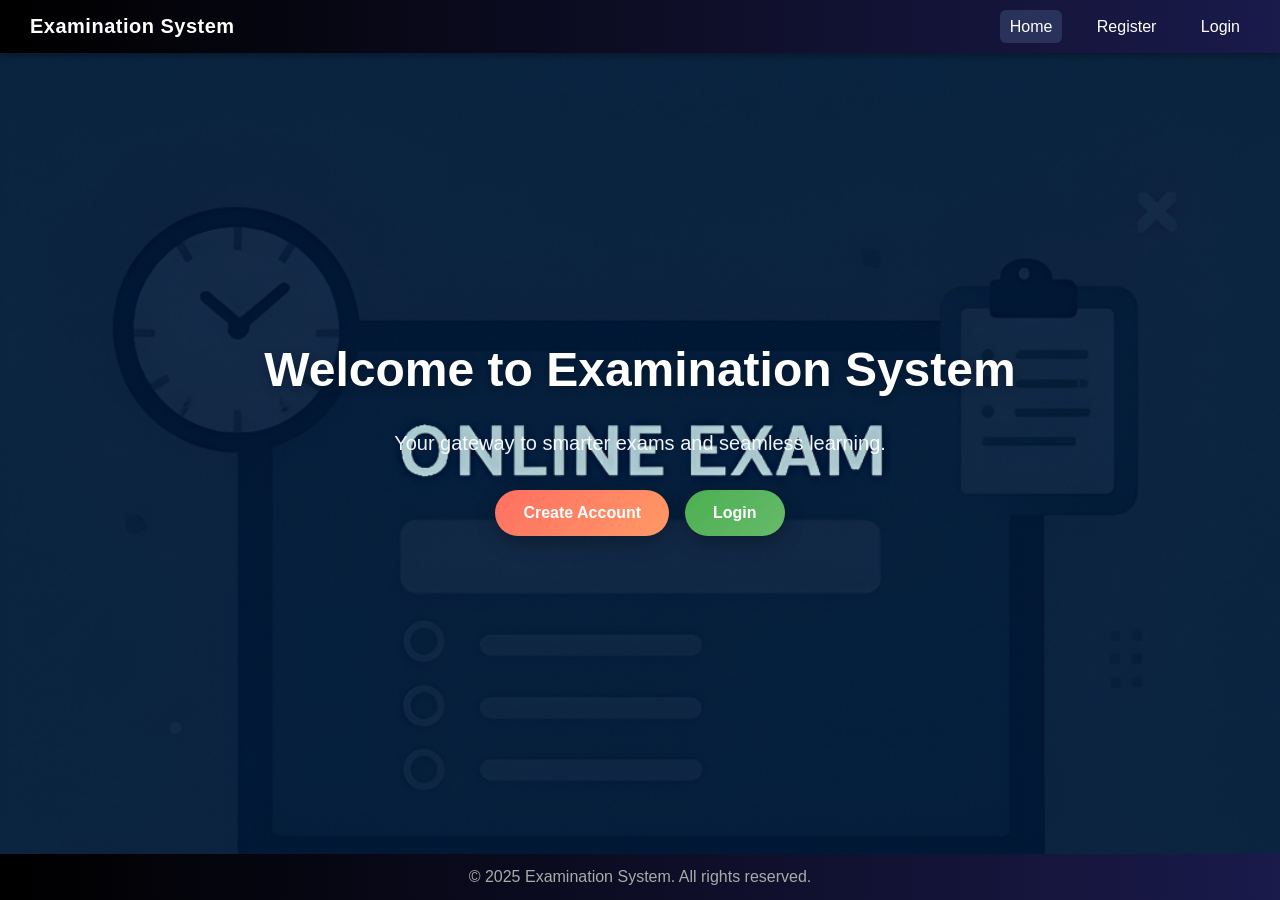
<file: index.html>
<!DOCTYPE html>
<html lang="en">
  <head>
    <meta charset="UTF-8" />
    <meta name="viewport" content="width=device-width, initial-scale=1.0" />
    <title>Examination System - Home</title>
    <link rel="stylesheet" href="home.css" />
  </head>
  <body>
    <header>
      <div class="logo">Examination System</div>
      <nav>
        <a href="index.html" class="startButton">Home</a>
        <a href="register.html">Register</a>
        <a href="signin.html">Login</a>
      </nav>
    </header>

    <main class="hero">
      <h1>Welcome to Examination System</h1>
      <p>Your gateway to smarter exams and seamless learning.</p>
      <div class="buttons">
        <a href="register.html" class="btn">Create Account</a>
        <a href="signin.html" class="btn alt">Login</a>
      </div>
    </main>

    <footer>© 2025 Examination System. All rights reserved.</footer>
  </body>
</html>
</file>
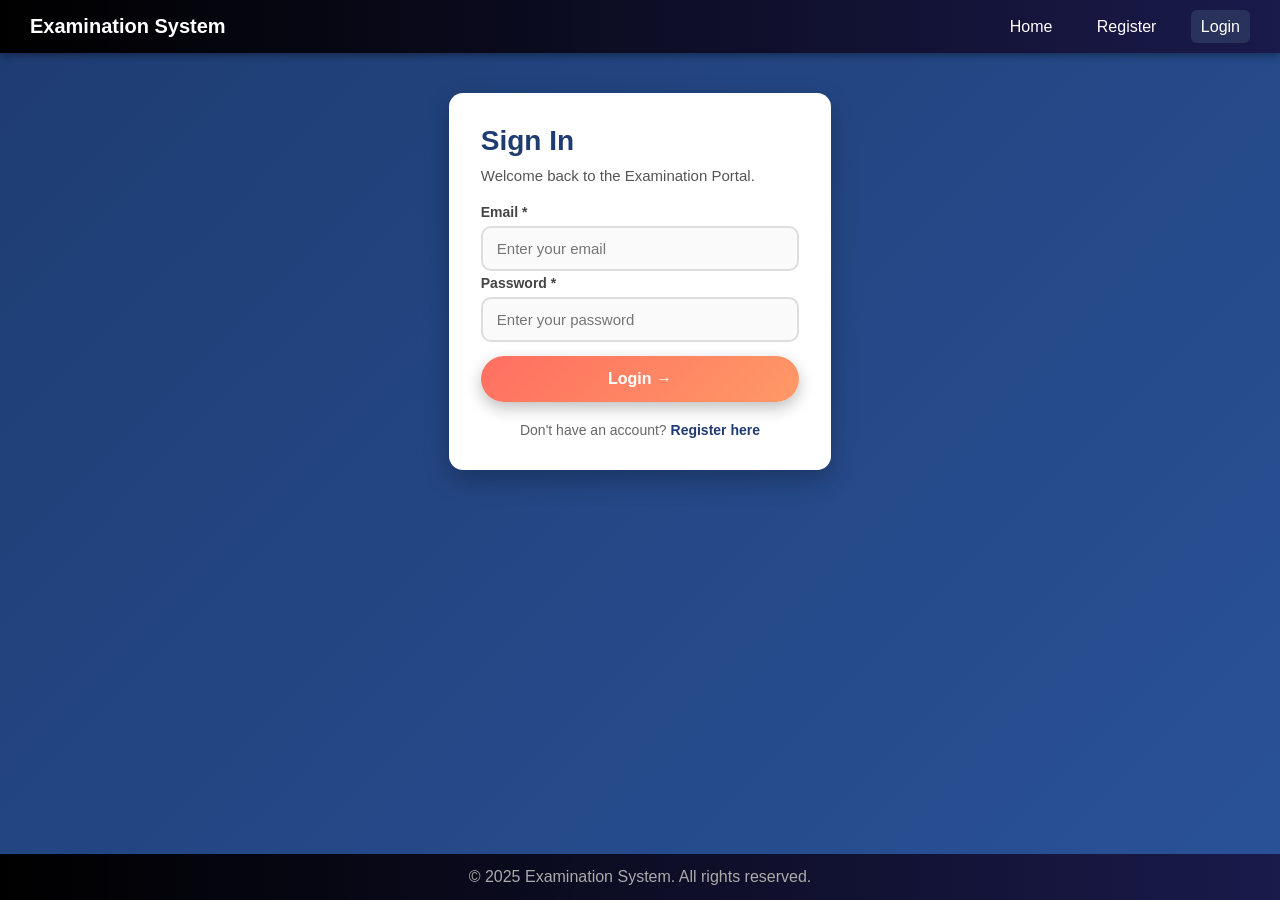
<file: exam.html>
<!DOCTYPE html>
<html lang="en">
  <head>
    <meta charset="UTF-8" />
    <meta name="viewport" content="width=device-width, initial-scale=1.0" />
    <title>Exam - Examination System</title>
    <link
      rel="stylesheet"
      href="https://cdnjs.cloudflare.com/ajax/libs/font-awesome/6.5.1/css/all.min.css"
    />
    <link rel="stylesheet" href="exam.css" />
  </head>
  <body>
    <header>
      <div class="logo">Examination System</div>
      <nav>
        <a href="index.html">Home</a>
        <a href="start-exam.html" class="startButton">Start</a>
        <button id="darkModeToggle" title="Toggle Dark Mode">
          <i class="fa-solid fa-moon"></i>
        </button>
        <a href="#" id="logout">Logout</a>
      </nav>
    </header>

    <main class="container">
      <!-- Timer section with text -->
      <div class="timer-wrapper">
        <div id="timer-text">Time Left: 5:00</div>
        <div class="timer">
          <div class="time-bar" id="timebar"></div>
        </div>
      </div>

      <!-- Progress Indicator -->
      <div class="progress-indicator">
        <div class="progress-text">Question 1 of 10</div>
        <div class="progress-bar-container">
          <div id="progress-bar"></div>
        </div>
        <div class="answered-count">0/10 Answered</div>
      </div>

      <div class="section-two">
        <!-- question section -->
        <div class="question-section">
          <div class="question">
            <i class="fa-solid fa-star"></i>I wish i .... those words. But now
            it's too late.
          </div>

          <div class="option-section">
            <label for="one">
              not having said <input type="radio" name="option" id="one" />
            </label>
            <label for="two">
              hadn't said <input type="radio" name="option" id="two" />
            </label>
            <label for="three">
              didn't say <input type="radio" name="option" id="three" />
            </label>
            <label for="four">
              haven't said <input type="radio" name="option" id="four" />
            </label>
          </div>

          <div class="nav-button">
            <div class="nextAprev">
              <div class="prev">Previous</div>
              <div class="num">1</div>
              <div class="next">Next</div>
            </div>
            <div class="mark">
              <div class="mark-btn">Bookmark</div>
            </div>
          </div>
        </div>

        <!-- section mark - Question Palette -->
        <div class="section-mark">
          <div style="text-align: center; color: white; font-weight: bold; margin-bottom: 15px; font-size: 16px;">
            <i class="fa-solid fa-th"></i> Question Palette
          </div>
          
          <!-- Question Palette Grid -->
          <div class="question-palette" id="questionPalette"></div>
          
          <!-- Palette Legend -->
          <div class="palette-legend">
            <div class="palette-legend-item">
              <div class="legend-box" style="background: linear-gradient(135deg, #fbbf24, #f59e0b);"></div>
              <span>Current</span>
            </div>
            <div class="palette-legend-item">
              <div class="legend-box" style="background: linear-gradient(135deg, #10b981, #059669);"></div>
              <span>Answered</span>
            </div>
            <div class="palette-legend-item">
              <div class="legend-box" style="background: rgba(255, 255, 255, 0.15); border: 2px solid rgba(255, 255, 255, 0.3);"></div>
              <span>Not Answered</span>
            </div>
            <div class="palette-legend-item">
              <div class="legend-box" style="background: linear-gradient(135deg, #ec4899, #be185d);"></div>
              <span>⭐ Marked</span>
            </div>
          </div>
          
          <!-- Bookmarked Questions (kept for backward compatibility) -->
          <div style="text-align: center; color: white; font-weight: bold; margin: 20px 0 10px; font-size: 14px; border-top: 1px solid rgba(255,255,255,0.2); padding-top: 15px;">
            <i class="fa-solid fa-bookmark"></i> Quick Bookmarks
          </div>
          <div id="bookmarkedQuestions"></div>
        </div>
      </div>

      <div class="supmit disabled">Submit Exam</div>
    </main>

    <div class="popup">
      <div class="popup-ptn">
        <div class="popup-text">Time is over! Exam finished.</div>
        <div class="choose">
          <div class="popup-button">View Results</div>
        </div>
      </div>
    </div>

    <footer>© 2025 Examination System. All rights reserved.</footer>

    <script>
      // Route protection
      if (!localStorage.getItem("currentUserEmail")) {
        location.replace("signin.html");
      }
      
      // Dark Mode Toggle
      const darkModeToggle = document.getElementById("darkModeToggle");
      const body = document.body;
      
      // Check if dark mode was previously enabled
      if (localStorage.getItem("darkMode") === "enabled") {
        body.classList.add("dark-mode");
        darkModeToggle.innerHTML = '<i class="fa-solid fa-sun"></i>';
      }
      
      darkModeToggle.addEventListener("click", () => {
        body.classList.toggle("dark-mode");
        
        if (body.classList.contains("dark-mode")) {
          localStorage.setItem("darkMode", "enabled");
          darkModeToggle.innerHTML = '<i class="fa-solid fa-sun"></i>';
        } else {
          localStorage.setItem("darkMode", "disabled");
          darkModeToggle.innerHTML = '<i class="fa-solid fa-moon"></i>';
        }
      });
      
      // Logout handler
      document.getElementById("logout").addEventListener("click", () => {
        if (confirm("Are you sure you want to logout? Your exam progress will be lost.")) {
          localStorage.removeItem("currentUserEmail");
          sessionStorage.removeItem("examStarted");
          location.replace("index.html");
        }
      });
      
      // Prevent accidental page reload/close
      window.addEventListener("beforeunload", (e) => {
        e.preventDefault();
        e.returnValue = "";
      });
    </script>
    <script src="exam.js"></script>
  </body>
</html>
</file>
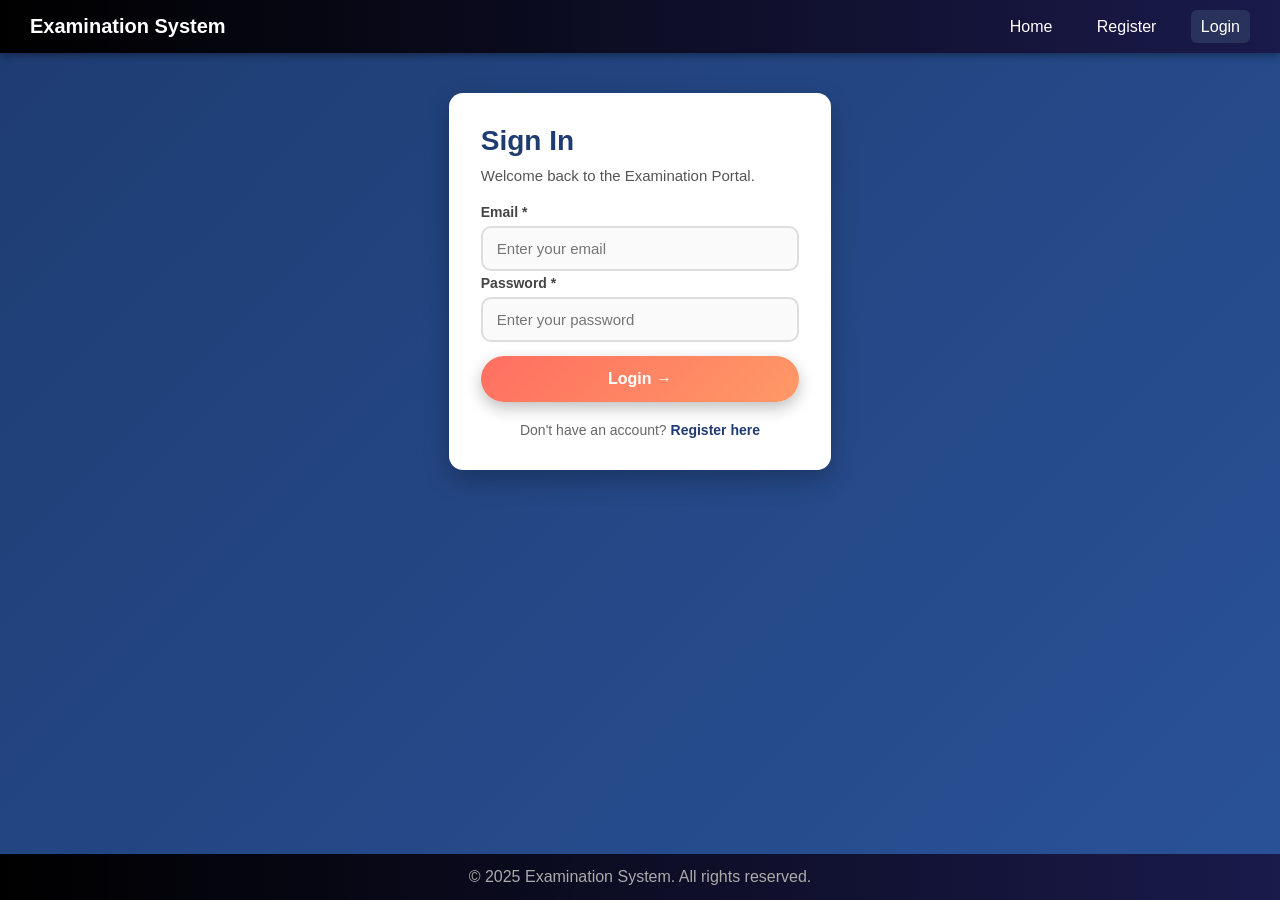
<file: finishExam.html>
<!DOCTYPE html>
<html lang="en">
  <head>
    <meta charset="UTF-8" />
    <meta name="viewport" content="width=device-width, initial-scale=1.0" />
    <title>Exam Results - Examination System</title>
    <link rel="stylesheet" href="finishExam.css" />
    <link
      rel="stylesheet"
      href="https://cdnjs.cloudflare.com/ajax/libs/font-awesome/6.5.1/css/all.min.css"
    />
  </head>
  <body>
    <header>
      <div class="logo">Examination System</div>
      <nav>
        <a href="index.html">Home</a>
        <button id="darkModeToggle" title="Toggle Dark Mode">
          <i class="fa-solid fa-moon"></i>
        </button>
        <a href="./index.html" id="logout">Logout</a>
      </nav>
    </header>

    <main class="score-wrapper">
      <div class="overlay"></div>
      <section class="container collect">
        <div class="result-icon" id="resultIcon">🎉</div>
        
        <!-- User Name Display -->
        <div class="user-info">
          <h3 id="greetingText"> <span id="userName">Student</span></h3>
        </div>
        
        <h1>Exam Completed!</h1>
        <h2 id="result"></h2>
        
        <div class="score-visual">
          <div class="score-circle">
            <svg width="200" height="200">
              <circle cx="100" cy="100" r="90" stroke="#e0e0e0" stroke-width="12" fill="none" />
              <circle 
                id="scoreCircle"
                cx="100" 
                cy="100" 
                r="90" 
                stroke="#10b981" 
                stroke-width="12" 
                fill="none"
                stroke-dasharray="565.48"
                stroke-dashoffset="565.48"
                transform="rotate(-90 100 100)"
                style="transition: stroke-dashoffset 1.5s ease;"
              />
            </svg>
            <div class="score-percentage" id="scorePercentage">0%</div>
          </div>
        </div>
        
        <div class="hit"></div>
        
        <div class="actions">
          <a class="btn review" href="reviewAnswers.html">
            <i class="fa-solid fa-clipboard-check"></i> Review Answers
          </a>
          <!-- <a class="btn alt" href="index.html">
            <i class="fa-solid fa-home"></i> Go Home
          </a> -->
        </div>
      </section>
    </main>

    <footer>© 2025 Examination System. All rights reserved.</footer>

    <script>
      // Route protection
      if (!localStorage.getItem("currentUserEmail")) {
        location.replace("signin.html");
      }
      
      // Dark Mode Toggle
      const darkModeToggle = document.getElementById("darkModeToggle");
      const body = document.body;
      
      // Check if dark mode was previously enabled
      if (localStorage.getItem("darkMode") === "enabled") {
        body.classList.add("dark-mode");
        darkModeToggle.innerHTML = '<i class="fa-solid fa-sun"></i>';
      }
      
      darkModeToggle.addEventListener("click", () => {
        body.classList.toggle("dark-mode");
        
        if (body.classList.contains("dark-mode")) {
          localStorage.setItem("darkMode", "enabled");
          darkModeToggle.innerHTML = '<i class="fa-solid fa-sun"></i>';
        } else {
          localStorage.setItem("darkMode", "disabled");
          darkModeToggle.innerHTML = '<i class="fa-solid fa-moon"></i>';
        }
      });
      
      // Display user name
      const userEmail = localStorage.getItem("currentUserEmail");
      const users = JSON.parse(localStorage.getItem("users")) || [];
      const currentUser = users.find(u => u.email === userEmail);
      
      if (currentUser && currentUser.firstName && currentUser.lastName) {
        const fullName = `${currentUser.firstName} ${currentUser.lastName}`;
        document.getElementById("userName").textContent = fullName;
      }
      
      // Logout handler
      document.getElementById("logout").addEventListener("click", () => {
        localStorage.removeItem("currentUserEmail");
        sessionStorage.removeItem("examStarted");
        location.replace("home.html");
      });

      // Display results
      const score = Number(localStorage.getItem("finalScore"));
      const total = Number(localStorage.getItem("totalQuestion"));
      const resultEl = document.getElementById("result");
      const hit = document.querySelector(".hit");
      const resultIcon = document.getElementById("resultIcon");
      const scorePercentage = document.getElementById("scorePercentage");
      const scoreCircle = document.getElementById("scoreCircle");

      if (!isNaN(score) && !isNaN(total) && total > 0) {
        const percentage = Math.round((score / total) * 100);
        
        // Animate percentage
        setTimeout(() => {
          scorePercentage.textContent = percentage + "%";
          
          // Animate circle
          const circumference = 565.48;
          const offset = circumference - (percentage / 100) * circumference;
          scoreCircle.style.strokeDashoffset = offset;
          
          // Change circle color based on score
          if (percentage >= 80) {
            scoreCircle.style.stroke = "#10b981";
          } else if (percentage >= 50) {
            scoreCircle.style.stroke = "#f59e0b";
          } else {
            scoreCircle.style.stroke = "#ef4444";
          }
        }, 300);
        
        resultEl.textContent = `Your Score: ${score} / ${total}`;
        
        // Customize message and icon based on score
        if (percentage >= 80) {
          resultIcon.textContent = "🏆";
          hit.innerHTML = `
            <strong style="color: #10b981; font-size: 20px;">Excellent!</strong><br>
            Outstanding performance! Keep up the great work! ✨
          `;
        } else if (percentage >= 50) {
          resultIcon.textContent = "👍";
          hit.innerHTML = `
            <strong style="color: #f59e0b; font-size: 20px;">Good Job!</strong><br>
            You passed! Keep practicing to improve your score. 💪
          `;
        } else {
          resultIcon.textContent = "📚";
          hit.innerHTML = `
            <strong style="color: #ef4444; font-size: 20px;">Keep Trying!</strong><br>
            Don't give up! Review the material and try again. You can do it! 🌟
          `;
        }
      } else {
        resultEl.textContent = "No result found.";
        hit.textContent = "Please take the exam first.";
      }
  
    </script>
  </body>
</html>
</file>
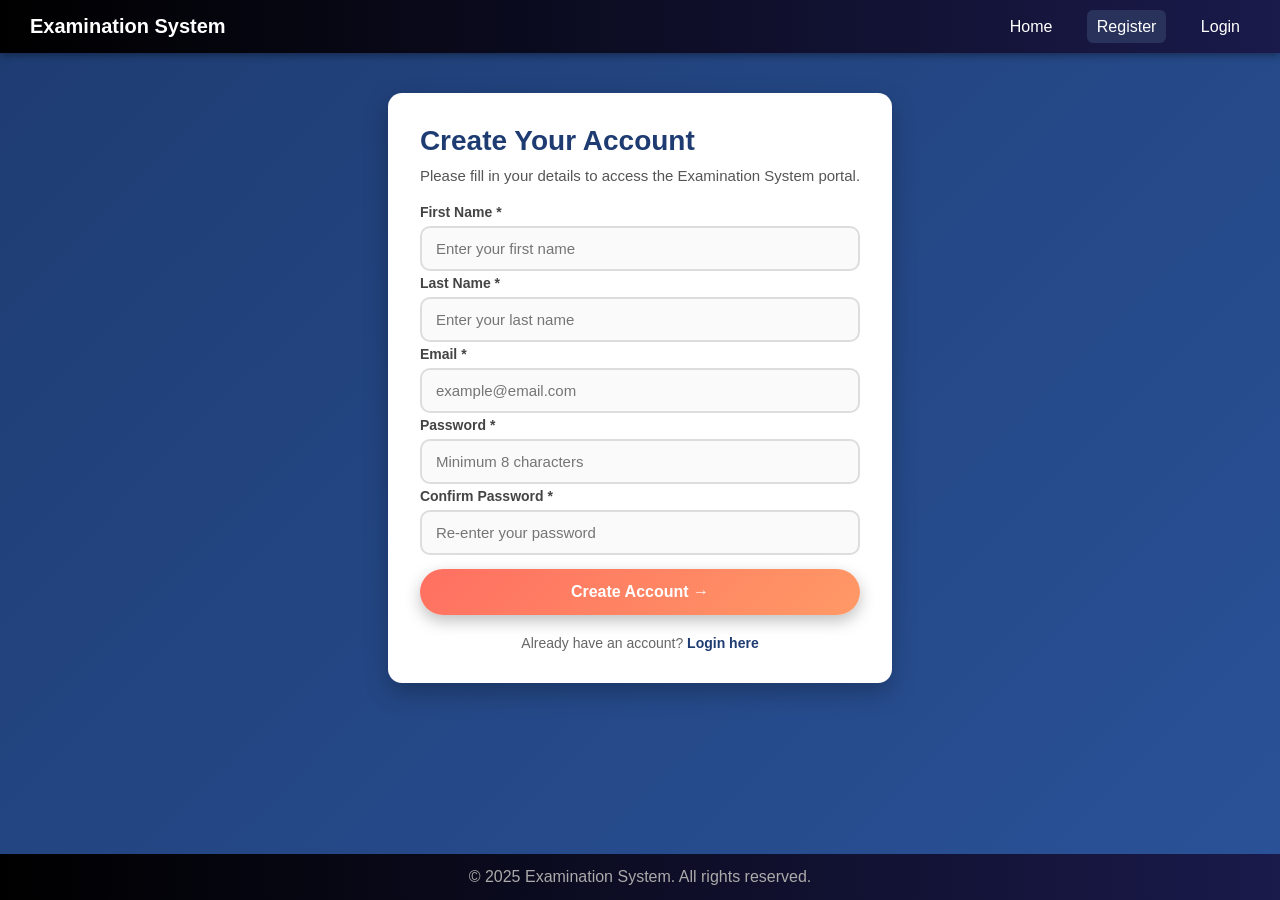
<file: register.html>
<!DOCTYPE html>
<html lang="en">
  <head>
    <meta charset="UTF-8" />
    <meta name="viewport" content="width=device-width, initial-scale=1.0" />
    <title>Create Account - Examination System</title>
    <link rel="stylesheet" href="register.css" />
  </head>
  <body>
    <header>
      <div class="logo">Examination System</div>
      <nav>
        <a href="index.html">Home</a>
        <a href="register.html" class="startButton">Register</a>
        <a href="signin.html">Login</a>
      </nav>
    </header>

    <main class="container">
      <h2>Create Your Account</h2>
      <p>
        Please fill in your details to access the Examination System portal.
      </p>
      <form onsubmit="validateRegistrationForm(event)" autocomplete="off">
        <label for="firstName">First Name *</label>
        <input 
          type="text" 
          id="firstName" 
          required 
          placeholder="Enter your first name"
          autocomplete="given-name"
        />
        <div id="firstName-error" class="error-message"></div>

        <label for="lastName">Last Name *</label>
        <input 
          type="text" 
          id="lastName" 
          required 
          placeholder="Enter your last name"
          autocomplete="family-name"
        />
        <div id="lastName-error" class="error-message"></div>

        <label for="email">Email *</label>
        <input 
          type="email" 
          id="email" 
          required 
          placeholder="example@email.com"
          autocomplete="email"
        />
        <div id="email-error" class="error-message"></div>

        <label for="password">Password *</label>
        <input 
          type="password" 
          id="password" 
          required 
          placeholder="Minimum 8 characters"
          autocomplete="new-password"
        />
        <div id="password-error" class="error-message"></div>

        <label for="confirmPassword">Confirm Password *</label>
        <input 
          type="password" 
          id="confirmPassword" 
          required 
          placeholder="Re-enter your password"
          autocomplete="new-password"
        />
        <div id="confirmPassword-error" class="error-message"></div>

        <button type="submit">Create Account →</button>
      </form>
      
      <div style="text-align: center; margin-top: 20px; color: #666; font-size: 14px;">
        Already have an account? 
        <a href="signin.html" style="color: #1e3c72; font-weight: 600; text-decoration: none;">Login here</a>
      </div>
    </main>

    <footer>© 2025 Examination System. All rights reserved.</footer>

    <script src="script.js"></script>
  </body>
</html>
</file>
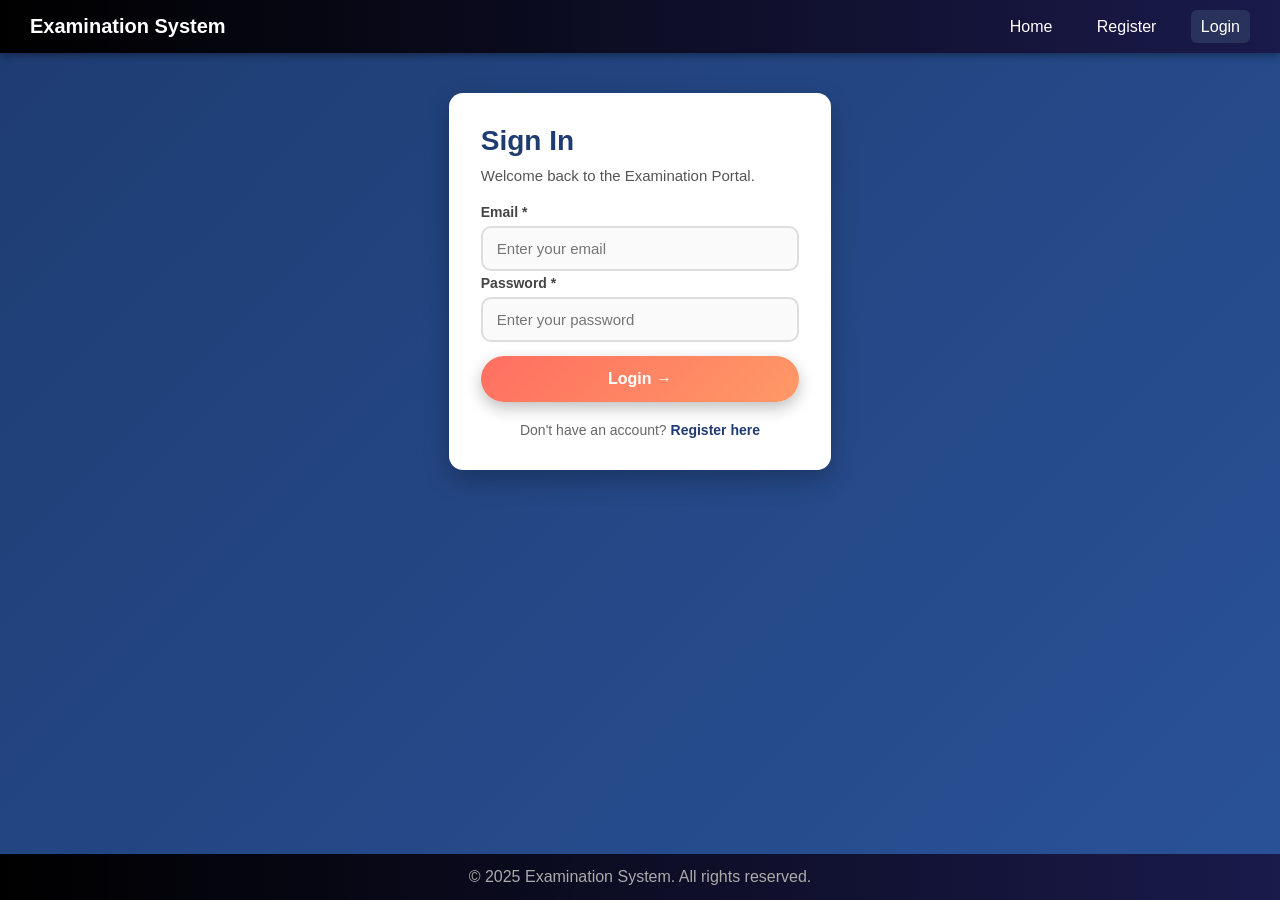
<file: reviewAnswers.html>
<!DOCTYPE html>
<html lang="en">
  <head>
    <meta charset="UTF-8" />
    <meta name="viewport" content="width=device-width, initial-scale=1.0" />
    <title>Review Answers - Examination System</title>
    <link rel="stylesheet" href="reviewAnswers.css" />
    <link
      rel="stylesheet"
      href="https://cdnjs.cloudflare.com/ajax/libs/font-awesome/6.5.1/css/all.min.css"
    />
  </head>
  <body>
    <header>
      <div class="logo">Examination System</div>
      <nav>
        <a href="index.html">Home</a>
        <button id="darkModeToggle" title="Toggle Dark Mode">
          <i class="fa-solid fa-moon"></i>
        </button>
        <a href="#" id="logout">Logout</a>
      </nav>
    </header>

    <main class="container">
      <div class="review-header">
        <h1><i class="fa-solid fa-clipboard-check"></i> Review Your Answers</h1>
        <p>Here's a detailed breakdown of your exam performance</p>
      </div>

      <!-- Summary Stats -->
      <div class="summary-stats">
        <div class="stat-card correct">
          <div class="stat-icon">✓</div>
          <div class="stat-value" id="correctCount">0</div>
          <div class="stat-label">Correct</div>
        </div>
        <div class="stat-card incorrect">
          <div class="stat-icon">✗</div>
          <div class="stat-value" id="incorrectCount">0</div>
          <div class="stat-label">Incorrect</div>
        </div>
        <div class="stat-card total">
          <div class="stat-icon">📝</div>
          <div class="stat-value" id="totalQuestions">0</div>
          <div class="stat-label">Total Questions</div>
        </div>
      </div>

      <!-- Questions Review -->
      <div class="questions-review" id="questionsReview"></div>

      <!-- Action Buttons -->
      <div class="review-actions">
        <a href="finishExam.html" class="btn primary">
          <i class="fa-solid fa-chart-bar"></i> View Summary
        </a>
        <a href="index.html" class="btn">
          <i class="fa-solid fa-home"></i> Go Home
        </a>
      </div>
    </main>

    <footer>© 2025 Examination System. All rights reserved.</footer>

    <script src="reviewAnswers.js"></script>
    <script>
      // Dark Mode Toggle
      const darkModeToggle = document.getElementById("darkModeToggle");
      const body = document.body;
      
      if (localStorage.getItem("darkMode") === "enabled") {
        body.classList.add("dark-mode");
        darkModeToggle.innerHTML = '<i class="fa-solid fa-sun"></i>';
      }
      
      darkModeToggle.addEventListener("click", () => {
        body.classList.toggle("dark-mode");
        
        if (body.classList.contains("dark-mode")) {
          localStorage.setItem("darkMode", "enabled");
          darkModeToggle.innerHTML = '<i class="fa-solid fa-sun"></i>';
        } else {
          localStorage.setItem("darkMode", "disabled");
          darkModeToggle.innerHTML = '<i class="fa-solid fa-moon"></i>';
        }
      });

      // Logout
      document.getElementById("logout").addEventListener("click", () => {
        localStorage.removeItem("currentUserEmail");
        sessionStorage.removeItem("examStarted");
        location.replace("index.html");
      });
    </script>
  </body>
</html>
</file>
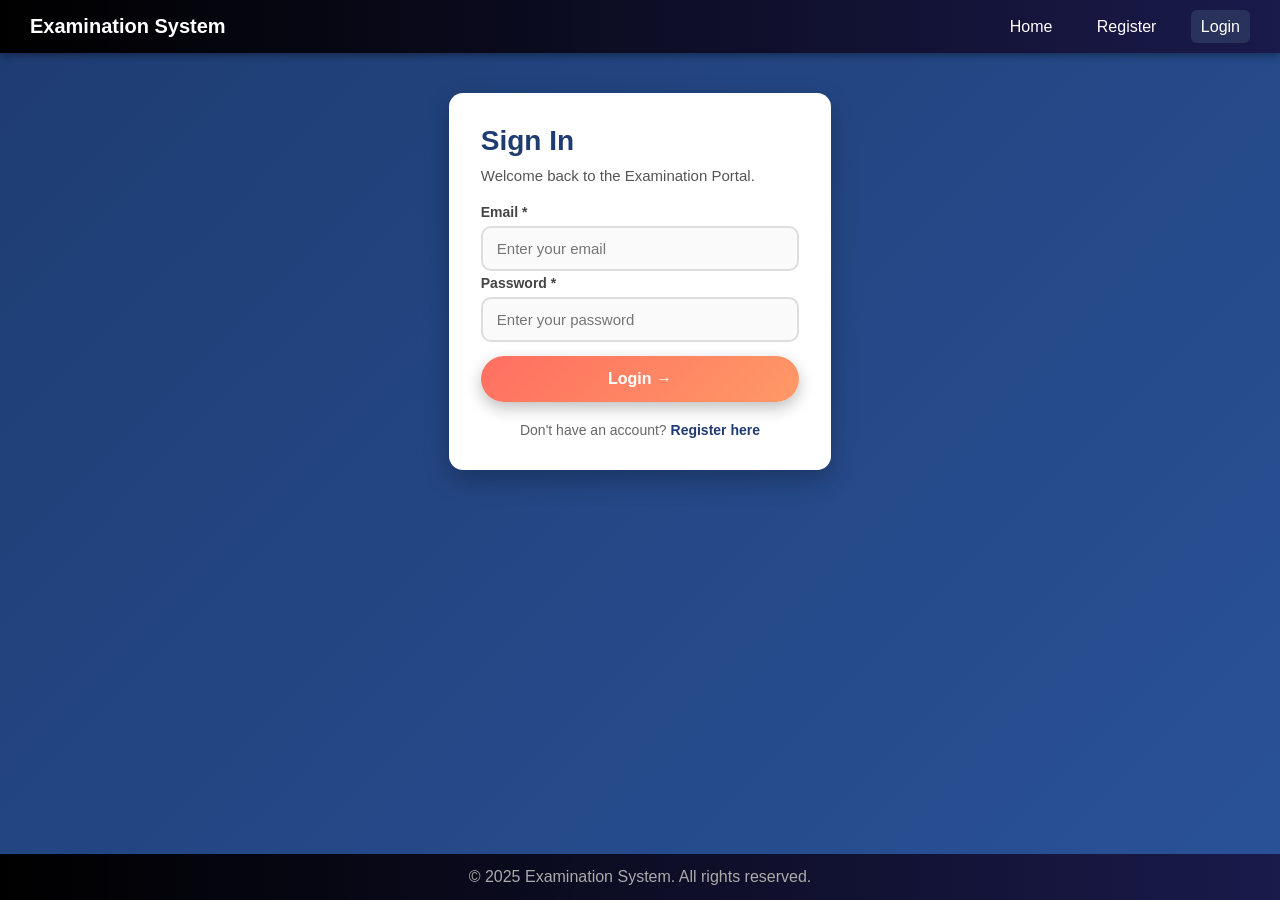
<file: signin.html>
<!DOCTYPE html>
<html lang="en">
  <head>
    <meta charset="UTF-8" />
    <meta name="viewport" content="width=device-width, initial-scale=1.0" />
    <title>Sign In - Examination System</title>
    <link rel="stylesheet" href="signin.css" />
  </head>
  <body>
    <header>
      <div class="logo">Examination System</div>
      <nav>
        <a href="index.html">Home</a>
        <a href="register.html">Register</a>
        <a href="signin.html" class="startButton">Login</a>
      </nav>
    </header>

    <main class="container">
      <h2>Sign In</h2>
      <p>Welcome back to the Examination Portal.</p>
      <form onsubmit="validateSignInForm(event)" autocomplete="off">
        <label for="loginEmail">Email *</label>
        <input 
          type="email" 
          id="loginEmail" 
          required 
          placeholder="Enter your email"
          autocomplete="email"
        />
        <div id="loginEmail-error" class="error-message"></div>

        <label for="loginPassword">Password *</label>
        <input 
          type="password" 
          id="loginPassword" 
          required 
          placeholder="Enter your password"
          autocomplete="current-password"
        />
        <div id="loginPassword-error" class="error-message"></div>

        <button type="submit">Login →</button>
      </form>
      
      <div style="text-align: center; margin-top: 20px; color: #666; font-size: 14px;">
        Don't have an account? 
        <a href="register.html" style="color: #1e3c72; font-weight: 600; text-decoration: none;">Register here</a>
      </div>
    </main>

    <footer>© 2025 Examination System. All rights reserved.</footer>

    <script src="script.js"></script>
 
  </body>
</html>
</file>
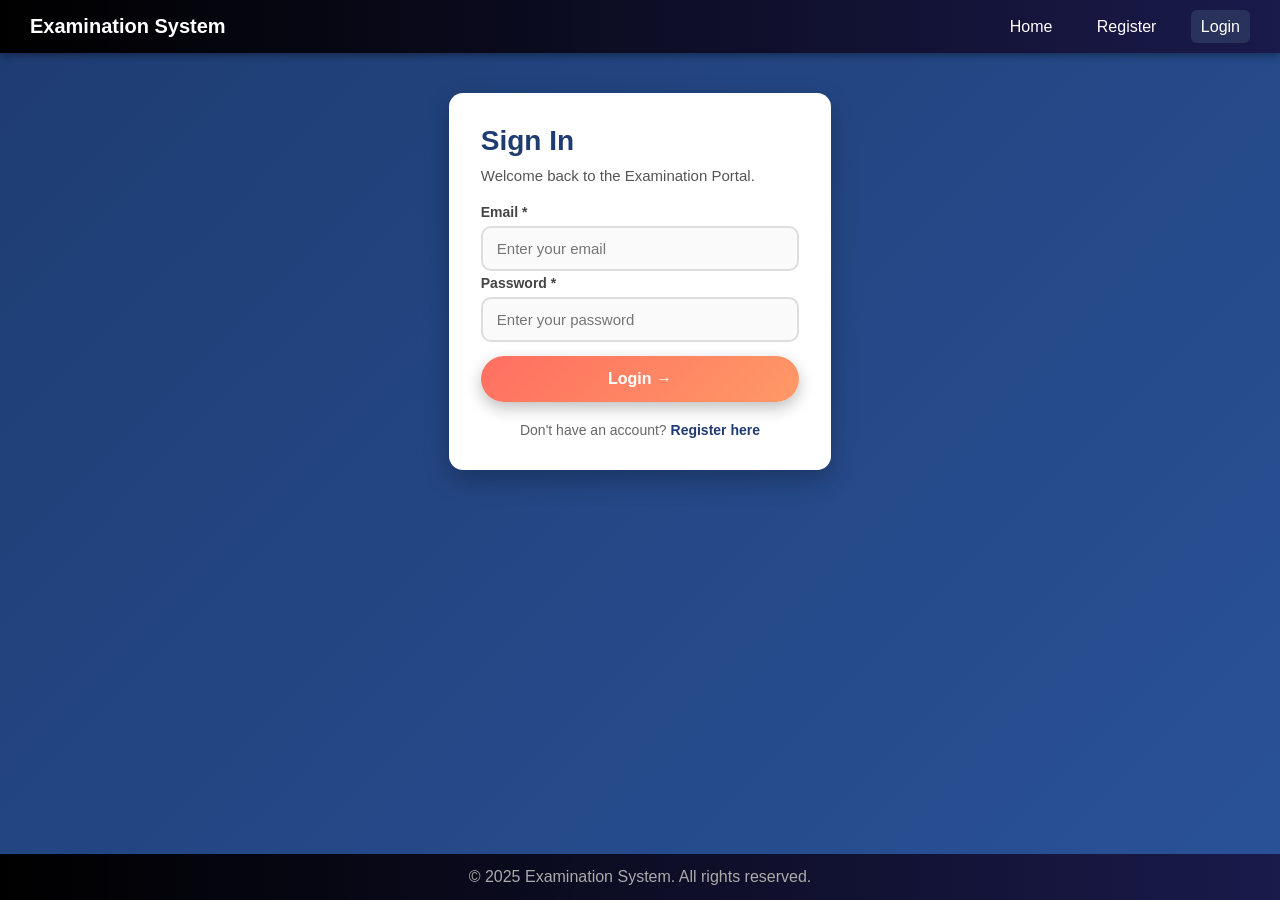
<file: start-exam.html>
<!DOCTYPE html>
<html lang="en">
  <head>
    <meta charset="UTF-8" />
    <meta name="viewport" content="width=device-width, initial-scale=1.0" />
    <title>Start Exam - Examination System</title>
    <link rel="stylesheet" href="start-exam.css" />
    <link
      rel="stylesheet"
      href="https://cdnjs.cloudflare.com/ajax/libs/font-awesome/6.5.1/css/all.min.css"
    />
  </head>
  <body>
    <header>
      <div class="logo">Examination System</div>
      <nav>
        <a href="index.html">Home</a>
        <a href="start-exam.html" class="startButton">Start</a>
        <button id="darkModeToggle" title="Toggle Dark Mode">
          <i class="fa-solid fa-moon"></i>
        </button>
        <a href="#" id="logout">Logout</a>
      </nav>
    </header>

    <main class="start-wrapper">
      <div class="overlay"></div>
      <section class="container-start-exam">
        <div style="font-size: 48px; margin-bottom: 15px">📝</div>
        <h2>Welcome, <span id="userName">Student</span>!</h2>
        <p style="opacity: 0.9; margin: 15px 0">
          You are ready to begin your examination.
        </p>

        <div
          style="
            background: rgba(255, 255, 255, 0.1);
            padding: 20px;
            border-radius: 12px;
            margin: 20px 0;
            text-align: left;
          "
        >
          <div style="font-weight: bold; margin-bottom: 10px; font-size: 16px">
            <i class="fa-solid fa-info-circle"></i> Exam Instructions:
          </div>
          <ul
            style="
              list-style: none;
              padding: 0;
              margin: 0;
              font-size: 14px;
              line-height: 1.8;
              display: flex;
              flex-direction: column;
              gap: 10px;
            "
          >
            <li>
              <i class="fa-solid fa-check" style="color: #10b981"></i> Total
              Questions: <strong>10</strong>
            </li>
            <li>
              <i class="fa-solid fa-check" style="color: #10b981"></i> Duration:
              <strong>60 seconds</strong>
            </li>
            <li>
              <i class="fa-solid fa-check" style="color: #10b981"></i> Passing
              Score: <strong>50%</strong>
            </li>
            <li>
              <i class="fa-solid fa-check" style="color: #10b981"></i> You can
              bookmark questions for review
            </li>
          </ul>
        </div>

        <ul>
          <li id="startExamBtn">
            <i class="fa-solid fa-play"></i> Start Exam Now
          </li>
        </ul>
      </section>
    </main>

    <footer>© 2025 Examination System. All rights reserved.</footer>

    <script>
      var startExamBtn = document.getElementById("startExamBtn");
      startExamBtn.addEventListener("click", function () {
        localStorage.setItem("userState", "testStart");
      });
      // Route protection
      if (!localStorage.getItem("currentUserEmail")) {
        location.replace("signin.html");
      }

      // Dark Mode Toggle
      const darkModeToggle = document.getElementById("darkModeToggle");
      const body = document.body;

      // Check if dark mode was previously enabled
      if (localStorage.getItem("darkMode") === "enabled") {
        body.classList.add("dark-mode");
        darkModeToggle.innerHTML = '<i class="fa-solid fa-sun"></i>';
      }

      darkModeToggle.addEventListener("click", () => {
        body.classList.toggle("dark-mode");

        if (body.classList.contains("dark-mode")) {
          localStorage.setItem("darkMode", "enabled");
          darkModeToggle.innerHTML = '<i class="fa-solid fa-sun"></i>';
        } else {
          localStorage.setItem("darkMode", "disabled");
          darkModeToggle.innerHTML = '<i class="fa-solid fa-moon"></i>';
        }
      });

      // Display user name
      const userEmail = localStorage.getItem("currentUserEmail");
      const users = JSON.parse(localStorage.getItem("users")) || [];
      const currentUser = users.find((u) => u.email === userEmail);

      if (currentUser && currentUser.firstName) {
        document.getElementById("userName").textContent = currentUser.firstName;
      }

      // Logout handler
      document.getElementById("logout").addEventListener("click", () => {
        localStorage.removeItem("currentUserEmail");
        sessionStorage.removeItem("examStarted");
        location.replace("index.html");
      });

      // Start exam
      document.getElementById("startExamBtn").addEventListener("click", () => {
        sessionStorage.setItem("examStarted", "true");
        location.replace("exam.html");
      });
    </script>
  </body>
</html>
</file>
<file: home.css>
:root {
  --brand1: #1e3c72;
  --brand2: #2a5298;
  --accent1: #ff6f61;
  --accent2: #ff9966;
  --text-dark: #222;
  --text-light: #fff;
}

* {
  box-sizing: border-box;
}

html,
body {
  height: 100%;
}

body {
  margin: 0;
  font-family: "Segoe UI", Arial, sans-serif;
  background: linear-gradient(135deg, var(--brand1), var(--brand2));
  color: var(--text-dark);
  display: flex;
  flex-direction: column;
}

header {
  background: linear-gradient(to right, rgb(0, 0, 0), rgb(26, 26, 75));
  color: #fff;
  padding: 15px 30px;
  display: flex;
  justify-content: space-between;
  align-items: center;
  box-shadow: 0 2px 8px rgba(0, 0, 0, 0.4);
  position: sticky;
  top: 0;
  z-index: 100;
}

.logo {
  font-size: 20px;
  font-weight: 700;
  letter-spacing: 0.5px;
}

nav a {
  color: #fff;
  text-decoration: none;
  margin-left: 20px;
  padding: 8px 10px;
  border-radius: 6px;
  transition: background 0.25s ease;
}

nav a:hover,
nav a.active {
  background: #1f1f1f;
}

main.hero {
  flex: 1;
  display: flex;
  flex-direction: column;
  align-items: center;
  justify-content: center;
  text-align: center;
  color: #fff;
  padding: 40px 20px;
  animation: fadeIn 0.8s ease;

  background-image: url('/Online\ exam\ concept\ .png');
  background-size: cover;
  padding-bottom: 80px;
}

@keyframes fadeIn {
  from {
    opacity: 0;
  }
  to {
    opacity: 1;
  }
}

.hero h1 {
  font-size: 48px;
  margin: 10px 0 15px;
  font-weight: 700;
  text-shadow: 0 2px 10px rgba(0, 0, 0, 0.3);
}

.hero p {
  font-size: 20px;
  opacity: 0.95;
  margin-bottom: 35px;
  max-width: 600px;
}

.buttons {
  display: flex;
  gap: 16px;
  flex-wrap: wrap;
  justify-content: center;
}

.btn {
  display: inline-block;
  padding: 14px 28px;
  border-radius: 30px;
  color: #fff;
  background: linear-gradient(135deg, var(--accent1), var(--accent2));
  text-decoration: none;
  font-weight: 600;
  font-size: 16px;
  box-shadow: 0 6px 20px rgba(0, 0, 0, 0.3);
  transition: all 0.3s ease;
}

.btn.alt {
  background: linear-gradient(135deg, #4caf50, #66bb6a);
}

.btn:hover {
  transform: translateY(-3px);
  box-shadow: 0 8px 24px rgba(0, 0, 0, 0.4);
}

.btn:active {
  transform: translateY(-1px);
}

footer {
  background: linear-gradient(to right, rgb(0, 0, 0), rgb(26, 26, 75));
  color: #aaa;
  text-align: center;
  padding: 14px;
}

.startButton{
  background-color: #29325a;
}

.mark{
  align-content: center;
  padding: 0;
}
/* Responsive */
@media (max-width: 768px) {
  .hero h1 {
    font-size: 36px;
  }
  
  .hero p {
    font-size: 18px;
  }
  
  .buttons {
    flex-direction: column;
    width: 100%;
    max-width: 300px;
  }
  
  .btn {
    width: 100%;
  }
  
  nav a {
    margin-left: 10px;
    font-size: 14px;
    padding: 6px 8px;
  }
}
</file>
<file: exam.css>
:root {
  --brand1: #1e3c72;
  --brand2: #2a5298;
  --main-color: #6366f1;
  --secondary-color: #8b5cf6;
  --icon-color: #a78bfa;
  --color-of-question: #4f46e5;
  --success: #10b981;
  --warning: #f59e0b;
  --danger: #ef4444;
  --light-bg: #f8fafc;
  --option-bg: #e0e7ff;
  --option-hover: #c7d2fe;
}

/* Dark mode variables */
body.dark-mode {
  --brand1: #0f172a;
  --brand2: #1e293b;
  --main-color: #6366f1;
  --secondary-color: #8b5cf6;
  --icon-color: #a78bfa;
  --color-of-question: #818cf8;
  --light-bg: #1e293b;
  --option-bg: #334155;
  --option-hover: #475569;
}

* {
  box-sizing: border-box;
}

html,
body {
  height: 100%;
}

body {
  margin: 0;
  font-family: "Segoe UI", Arial, sans-serif;
  background: linear-gradient(135deg, var(--brand1), var(--brand2));
  color: #222;
  display: flex;
  flex-direction: column;
  transition: all 0.3s ease;
}

body.dark-mode {
  color: #e2e8f0;
}

header {
  background: linear-gradient(to right, rgb(0, 0, 0), rgb(26, 26, 75));
  color: #fff;
  padding: 15px 30px;
  display: flex;
  justify-content: space-between;
  align-items: center;
  box-shadow: 0 2px 8px rgba(0, 0, 0, 0.4);
  position: sticky;
  top: 0;
  z-index: 100;
}

body.dark-mode header {
  background: #0f172a;
  border-bottom: 1px solid #334155;
}

nav {
  display: flex;
  align-items: center;
  gap: 10px;
}

nav a {
  color: #fff;
  text-decoration: none;
  margin-left: 20px;
  padding: 8px 10px;
  border-radius: 6px;
  transition: background 0.25s ease;
}

nav a:hover {
  background: #1f1f1f;
}

/* Dark mode toggle button */
#darkModeToggle {
  background: #334155;
  border: none;
  color: #fbbf24;
  padding: 8px 12px;
  border-radius: 6px;
  cursor: pointer;
  font-size: 18px;
  transition: all 0.3s ease;
  display: flex;
  align-items: center;
  gap: 5px;
}

#darkModeToggle:hover {
  background: #475569;
  transform: scale(1.05);
}

body.dark-mode #darkModeToggle {
  background: #1e293b;
  color: #60a5fa;
}

.container {
  flex: 1;
  padding: 20px;
  background: #fff;
  margin: 30px auto;
  width: 95%;
  max-width: 1100px;
  border-radius: 16px;
  box-shadow: 0 10px 24px rgba(0, 0, 0, 0.25);
  transition: all 0.3s ease;
}

body.dark-mode .container {
  background: #1e293b;
  box-shadow: 0 10px 24px rgba(0, 0, 0, 0.5);
}

/* Timer styles with text */
.timer-wrapper {
  margin-bottom: 20px;
}

#timer-text {
  text-align: center;
  font-size: 18px;
  font-weight: bold;
  color: #333;
  margin-bottom: 8px;
  transition: all 0.3s ease;
}

body.dark-mode #timer-text {
  color: #ffffff !important;
}

.timer {
  width: 100%;
  height: 12px;
  background-color: #e2e8f0;
  border-radius: 10px;
  overflow: hidden;
  box-shadow: inset 0 2px 4px rgba(0, 0, 0, 0.1);
}

body.dark-mode .timer {
  background-color: #334155;
}

.time-bar {
  height: 100%;
  width: 0%;
  background: linear-gradient(90deg, #6366f1, #8b5cf6);
  transition: width 1s linear, background-color 0.3s ease;
  border-radius: 10px;
}

/* Progress indicator */
.progress-indicator {
  display: flex;
  justify-content: space-between;
  align-items: center;
  padding: 15px 20px;
  background: linear-gradient(135deg, #f1f5f9, #e2e8f0);
  border-radius: 12px;
  margin-bottom: 20px;
  box-shadow: 0 2px 8px rgba(0, 0, 0, 0.08);
  transition: all 0.3s ease;
}

body.dark-mode .progress-indicator {
  background: linear-gradient(135deg, #334155, #475569);
}

.progress-text {
  font-size: 16px;
  font-weight: 700;
  color: var(--color-of-question);
}

body.dark-mode .progress-text {
  color: #818cf8;
}

.answered-count {
  font-size: 14px;
  color: #666;
  background: white;
  padding: 6px 12px;
  border-radius: 20px;
  font-weight: 600;
  transition: all 0.3s ease;
}

body.dark-mode .answered-count {
  background: #1e293b;
  color: #cbd5e1;
}

.progress-bar-container {
  flex: 1;
  height: 8px;
  background: #e2e8f0;
  border-radius: 10px;
  margin: 0 15px;
  overflow: hidden;
}

body.dark-mode .progress-bar-container {
  background: #334155;
}

#progress-bar {
  height: 100%;
  width: 0%;
  background: linear-gradient(90deg, #6366f1, #8b5cf6);
  transition: width 0.4s ease;
  border-radius: 10px;
}

/* section-two */
.section-two {
  display: flex;
  justify-content: space-between;
  gap: 15px;
}

.section-two .question-section {
  width: 70%;
  background-color: var(--light-bg);
  display: flex;
  flex-direction: column;
  padding: 0 17px;
  align-items: center;
  border-radius: 12px;
  transition: all 0.3s ease;
}

body.dark-mode .section-two .question-section {
  background-color: #334155;
}

.question {
  margin-top: 40px;
  margin-bottom: 20px;
  font-size: 28px;
  font-weight: bold;
  color: var(--color-of-question);
  text-align: center;
}

body.dark-mode .question {
  color: #818cf8;
}

.question i {
  color: var(--icon-color);
  margin-right: 16px;
  cursor: pointer;
  transition: all 0.3s ease;
  font-size: 24px;
}

.question i:hover {
  transform: scale(1.2) rotate(15deg);
}

.question i.favorited {
  color: #fbbf24;
  filter: drop-shadow(0 0 8px rgba(251, 191, 36, 0.6));
}

.option-section {
  display: flex;
  flex-direction: column;
  gap: 18px;
  width: 100%;
}

.option-section label {
  background-color: var(--option-bg);
  padding: 16px;
  border-radius: 14px;
  color: #1e293b;
  display: flex;
  justify-content: space-between;
  align-items: center;
  font-size: 16px;
  cursor: pointer;
  transition: all 0.3s ease;
  box-shadow: 0 2px 8px rgba(0, 0, 0, 0.05);
  font-weight: 500;
}

body.dark-mode .option-section label {
  background-color: #475569;
  color: #e2e8f0;
}

.option-section label:hover {
  background-color: var(--option-hover);
  transform: translateX(5px);
  box-shadow: 0 4px 12px rgba(0, 0, 0, 0.1);
}

body.dark-mode .option-section label:hover {
  background-color: #64748b;
}

.option-section input {
  accent-color: var(--main-color);
  transform: scale(1.4);
  cursor: pointer;
}

.option-section input:checked + label,
.option-section label:has(input:checked) {
  background: linear-gradient(135deg, #6366f1, #8b5cf6);
  color: white;
  box-shadow: 0 4px 16px rgba(99, 102, 241, 0.4);
  border: 2px solid rgba(255, 255, 255, 0.3);
}

/* section-mark - Question Palette */
.section-two .section-mark {
  width: 30%;
  padding: 15px;
  background: linear-gradient(135deg, #6366f1, #8b5cf6);
  border-radius: 12px;
  max-height: 600px;
  overflow-y: auto;
}

/* Question Palette Grid */
.question-palette {
  display: grid;
  grid-template-columns: repeat(3, 1fr);
  gap: 10px;
  margin-top: 15px;
}

.palette-item {
  width: 100%;
  aspect-ratio: 1;
  display: flex;
  align-items: center;
  justify-content: center;
  border-radius: 10px;
  font-weight: bold;
  font-size: 16px;
  cursor: pointer;
  transition: all 0.3s ease;
  position: relative;
  border: 2px solid transparent;
  background: rgba(255, 255, 255, 0.2);
  color: white;
}

/* Unanswered */
.palette-item.unanswered {
  background: rgba(255, 255, 255, 0.15);
  border-color: rgba(255, 255, 255, 0.3);
}

.palette-item.unanswered:hover {
  background: rgba(255, 255, 255, 0.25);
  transform: scale(1.05);
}

/* Answered */
.palette-item.answered {
  background: linear-gradient(135deg, #10b981, #059669);
  border-color: #34d399;
  box-shadow: 0 2px 8px rgba(16, 185, 129, 0.4);
}

.palette-item.answered::after {
  content: "✓";
  position: absolute;
  top: 2px;
  right: 4px;
  font-size: 12px;
  color: white;
}

/* Current Question */
.palette-item.current {
  background: linear-gradient(135deg, #fbbf24, #f59e0b);
  border-color: #fcd34d;
  transform: scale(1.1);
  box-shadow: 0 4px 16px rgba(251, 191, 36, 0.6);
  animation: pulse 2s infinite;
}

@keyframes pulse {
  0%, 100% { box-shadow: 0 4px 16px rgba(251, 191, 36, 0.6); }
  50% { box-shadow: 0 4px 20px rgba(251, 191, 36, 0.8); }
}

/* Marked for Review */
.palette-item.marked {
  background: linear-gradient(135deg, #ec4899, #be185d);
  border-color: #f472b6;
}

.palette-item.marked::before {
  content: "⭐";
  position: absolute;
  top: 2px;
  left: 4px;
  font-size: 12px;
}

/* Answered + Marked */
.palette-item.answered.marked {
  background: linear-gradient(135deg, #8b5cf6, #7c3aed);
}

.palette-item:hover {
  transform: translateY(-2px) scale(1.05);
  box-shadow: 0 4px 12px rgba(0, 0, 0, 0.3);
}

/* Palette Legend */
.palette-legend {
  margin-top: 15px;
  padding: 12px;
  background: rgba(255, 255, 255, 0.1);
  border-radius: 10px;
  font-size: 12px;
  color: white;
}

.palette-legend-item {
  display: flex;
  align-items: center;
  gap: 8px;
  margin-bottom: 8px;
}

.palette-legend-item:last-child {
  margin-bottom: 0;
}

.legend-box {
  width: 20px;
  height: 20px;
  border-radius: 4px;
  flex-shrink: 0;
}

.section-two .section-mark::-webkit-scrollbar {
  width: 8px;
}

.section-two .section-mark::-webkit-scrollbar-thumb {
  background: rgba(255, 255, 255, 0.3);
  border-radius: 10px;
}

.section-two .section-mark .mark-btn {
  width: 100%;
  background-color: rgba(255, 255, 255, 0.2);
  margin-bottom: 10px;
  padding: 14px 10px;
  font-weight: bold;
  border-radius: 12px;
  color: white;
  text-align: center;
  cursor: pointer;
  transition: all 0.3s ease;
  display: flex;
  align-items: center;
  justify-content: center;
  gap: 8px;
  box-shadow: 0 2px 8px rgba(0, 0, 0, 0.15);
}

.section-two .section-mark .mark-btn:hover {
  background-color: rgba(255, 255, 255, 0.3);
  transform: translateY(-2px);
  box-shadow: 0 4px 12px rgba(0, 0, 0, 0.25);
}

.section-two .section-mark .mark-btn i {
  font-size: 14px;
}

/* navigation buttons */
.nav-button {
  margin-top: 30px;
  display: flex;
  justify-content: space-between;
  width: 100%;
  gap: 12px;
  margin-bottom: 24px;
}

.nav-button .nextAprev {
  display: flex;
  align-items: center;
  gap: 12px;
  font-weight: bold;
  text-align: center;
  font-size: 16px;
}

.nav-button .nextAprev .num {
  background-color: white;
  min-width: 56px;
  padding: 12px;
  color: #6366f1;
  border-radius: 10px;
  font-size: 18px;
  font-weight: 700;
  box-shadow: 0 2px 8px rgba(0, 0, 0, 0.1);
}

body.dark-mode .nav-button .nextAprev .num {
  background-color: #1e293b;
  color: #818cf8;
}

.nav-button .nextAprev .prev,
.nav-button .nextAprev .next {
  padding: 12px 22px;
  background: linear-gradient(135deg, #6366f1, #8b5cf6);
  color: white;
  border-radius: 10px;
  cursor: pointer;
  transition: all 0.3s ease;
  display: flex;
  align-items: center;
  gap: 8px;
  box-shadow: 0 2px 8px rgba(0, 0, 0, 0.15);
}

.nav-button .nextAprev .prev::before {
  content: "←";
  font-size: 18px;
}

.nav-button .nextAprev .next::after {
  content: "→";
  font-size: 18px;
}

.nav-button .nextAprev .prev:hover,
.nav-button .nextAprev .next:hover {
  background: linear-gradient(135deg, #4f46e5, #7c3aed);
  transform: translateY(-2px);
  box-shadow: 0 4px 12px rgba(99, 102, 241, 0.4);
}

.nav-button .mark {
  padding: 12px 18px;
  background: linear-gradient(135deg, #8b5cf6, #a78bfa);
  border-radius: 10px;
  color: white;
  font-weight: bold;
  font-size: 16px;
  cursor: pointer;
  transition: all 0.3s ease;
  box-shadow: 0 2px 8px rgba(0, 0, 0, 0.15);
}

.nav-button .mark:hover {
  background: linear-gradient(135deg, #7c3aed, #8b5cf6);
  transform: translateY(-2px);
}

.nav-button .mark .mark-btn::before {
  content: "⭐ ";
}

.supmit {
  display: flex;
  align-items: center;
  justify-content: center;
  background: linear-gradient(135deg, #10b981, #059669);
  color: white;
  padding: 14px 0;
  font-weight: bold;
  font-size: 18px;
  border-radius: 12px;
  cursor: pointer;
  transition: all 0.3s ease;
  box-shadow: 0 4px 12px rgba(16, 185, 129, 0.3);
  margin-top: 20px;
  gap: 10px;
}

.supmit::before {
  content: "✓";
  font-size: 24px;
  font-weight: bold;
}

.supmit:hover:not(.disabled) {
  background: linear-gradient(135deg, #059669, #047857);
  transform: translateY(-2px);
  box-shadow: 0 6px 16px rgba(16, 185, 129, 0.4);
}

.supmit.disabled {
  opacity: 0.5;
  cursor: not-allowed;
  background: #94a3b8;
}

body.dark-mode .supmit.disabled {
  background: #475569;
}

.popup {
  width: 100%;
  height: 100vh;
  background-color: rgba(0, 0, 0, 0.7);
  position: fixed;
  z-index: 30;
  top: 0;
  left: 0;
  display: none;
  animation: fadeIn 0.3s ease;
}

.popup .popup-ptn {
  width: 420px;
  max-width: 90%;
  background-color: rgba(255, 255, 255, 0.95);
  backdrop-filter: blur(10px);
  border-radius: 20px;
  box-shadow: 0 10px 40px rgba(0, 0, 0, 0.5);
  position: absolute;
  top: 50%;
  left: 50%;
  transform: translate(-50%, -50%);
  color: #1e293b;
  display: flex;
  flex-direction: column;
  align-items: center;
  justify-content: center;
  font-weight: bold;
  font-size: 18px;
  text-align: center;
  padding: 40px 30px;
  animation: scaleIn 0.4s ease;
}

body.dark-mode .popup .popup-ptn {
  background-color: rgba(30, 41, 59, 0.95);
  color: #e2e8f0;
}

.popup .popup-text {
  margin-bottom: 25px;
  font-size: 22px;
  line-height: 1.4;
}

.popup .popup-text::before {
  content: "⏰";
  display: block;
  font-size: 56px;
  margin-bottom: 15px;
}

.popup .choose {
  display: flex;
}

.popup .choose .popup-button {
  background: linear-gradient(135deg, #10b981, #059669);
  padding: 12px 24px;
  margin: 10px;
  border-radius: 30px;
  cursor: pointer;
  transition: all 0.3s ease;
  box-shadow: 0 4px 12px rgba(16, 185, 129, 0.3);
  color: white;
}

.popup .choose .popup-button:hover {
  transform: translateY(-2px);
  box-shadow: 0 6px 16px rgba(16, 185, 129, 0.4);
}

footer {
  background: linear-gradient(to right, rgb(0, 0, 0), rgb(26, 26, 75));
  color: #aaa;
  text-align: center;
  padding: 14px;
}

body.dark-mode footer {
  background: #0f172a;
  border-top: 1px solid #334155;
}

.startButton{
  background-color: #29325a;
}

/* Animations */
@keyframes fadeIn {
  from {
    opacity: 0;
  }
  to {
    opacity: 1;
  }
}

@keyframes scaleIn {
  from {
    transform: translate(-50%, -50%) scale(0.8);
    opacity: 0;
  }
  to {
    transform: translate(-50%, -50%) scale(1);
    opacity: 1;
  }
}

@media (max-width: 900px) {
  .section-two {
    flex-direction: column;
  }
  .section-two .question-section,
  .section-two .section-mark {
    width: 100%;
  }
  
  .progress-indicator {
    flex-direction: column;
    gap: 10px;
  }
  
  .progress-bar-container {
    width: 100%;
    margin: 10px 0;
  }
  
  .nav-button {
    flex-direction: column;
  }
}
</file>
<file: finishExam.css>
:root {
  --brand1: #1e3c72;
  --brand2: #2a5298;
  --accent1: #ff6f61;
  --accent2: #ff9966;
  --success: #10b981;
  --warning: #f59e0b;
  --danger: #ef4444;
}

body.dark-mode {
  --brand1: #0f172a;
  --brand2: #1e293b;
}

* {
  box-sizing: border-box;
}

html,
body {
  height: 100%;
}

body {
  margin: 0;
  font-family: "Segoe UI", Arial, sans-serif;
  background: linear-gradient(135deg, var(--brand1), var(--brand2));
  color: #fff;
  display: flex;
  flex-direction: column;
  transition: all 0.3s ease;
}

header {
  background: linear-gradient(to right, rgb(0, 0, 0), rgb(26, 26, 75));
  color: #fff;
  padding: 15px 30px;
  display: flex;
  justify-content: space-between;
  align-items: center;
  box-shadow: 0 2px 8px rgba(0, 0, 0, 0.4);
  position: sticky;
  top: 0;
  z-index: 100;
}

body.dark-mode header {
  background: #0f172a;
  border-bottom: 1px solid #334155;
}

nav {
  display: flex;
  align-items: center;
  gap: 10px;
}

nav a {
  color: #fff;
  text-decoration: none;
  margin-left: 20px;
  padding: 8px 10px;
  border-radius: 6px;
  transition: background 0.25s ease;
}

nav a:hover {
  background: #1f1f1f;
}

/* Dark mode toggle button */
#darkModeToggle {
  background: #334155;
  border: none;
  color: #fbbf24;
  padding: 8px 12px;
  border-radius: 6px;
  cursor: pointer;
  font-size: 18px;
  transition: all 0.3s ease;
  display: flex;
  align-items: center;
  gap: 5px;
}

#darkModeToggle:hover {
  background: #475569;
  transform: scale(1.05);
}

body.dark-mode #darkModeToggle {
  background: #1e293b;
  color: #60a5fa;
}

.score-wrapper {
  flex: 1;
  position: relative;
  display: flex;
  justify-content: center;
  align-items: center;
  padding: 40px 20px;
}

.overlay {
  position: absolute;
  inset: 0;
  background: rgba(0, 0, 0, 0.25);
}

.container.collect {
  position: relative;
  z-index: 2;
  max-width: 640px;
  width: 100%;
  background: rgba(255, 255, 255, 0.12);
  backdrop-filter: blur(10px);
  color: #fff;
  padding: 40px;
  border-radius: 20px;
  box-shadow: 0 10px 40px rgba(0, 0, 0, 0.4);
  text-align: center;
  animation: slideInUp 0.6s ease;
  transition: all 0.3s ease;
}

body.dark-mode .container.collect {
  background: rgba(30, 41, 59, 0.5);
}

@keyframes slideInUp {
  from {
    opacity: 0;
    transform: translateY(30px);
  }
  to {
    opacity: 1;
    transform: translateY(0);
  }
}

.result-icon {
  font-size: 72px;
  margin-bottom: 20px;
  animation: bounce 1s ease;
}

@keyframes bounce {
  0%, 100% { transform: translateY(0); }
  50% { transform: translateY(-20px); }
}

/* User Info Section */
.user-info {
  margin-bottom: 20px;
  padding: 15px 25px;
  background: rgba(255, 255, 255, 0.1);
  border-radius: 12px;
  border: 2px solid rgba(255, 255, 255, 0.2);
}

body.dark-mode .user-info {
  background: rgba(30, 41, 59, 0.5);
  border-color: rgba(100, 116, 139, 0.3);
}

.user-info h3 {
  margin: 0;
  font-size: 22px;
  font-weight: 600;
  color: #fff;
}

.user-info h3 span {
  color: #a78bfa;
  font-weight: 700;
}

body.dark-mode .user-info h3 span {
  color: #818cf8;
}

h1 {
  font-size: 32px;
  margin-bottom: 15px;
  font-weight: 700;
}

#result {
  font-size: 24px;
  margin: 15px 0;
  font-weight: 600;
}

/* Circular Progress Score */
.score-visual {
  margin: 30px 0;
  display: flex;
  justify-content: center;
}

.score-circle {
  position: relative;
  width: 200px;
  height: 200px;
}

.score-circle svg {
  transform: rotate(0deg);
}

body.dark-mode .score-circle circle:first-child {
  stroke: #334155;
}

.score-percentage {
  position: absolute;
  top: 50%;
  left: 50%;
  transform: translate(-50%, -50%);
  font-size: 42px;
  font-weight: bold;
  color: white;
  text-shadow: 0 2px 8px rgba(0, 0, 0, 0.3);
}

.hit {
  font-size: 16px;
  opacity: 0.95;
  margin: 20px 0 30px;
  line-height: 1.6;
  padding: 15px;
  background: rgba(255, 255, 255, 0.1);
  border-radius: 12px;
  transition: all 0.3s ease;
}

body.dark-mode .hit {
  background: rgba(30, 41, 59, 0.5);
}

.actions {
  display: flex;
  justify-content: center;
  gap: 15px;
  flex-wrap: wrap;
}

.btn {
  display: inline-flex;
  align-items: center;
  gap: 8px;
  padding: 12px 24px;
  border-radius: 30px;
  color: #fff;
  background: linear-gradient(135deg, var(--accent1), var(--accent2));
  text-decoration: none;
  font-weight: 600;
  box-shadow: 0 6px 20px rgba(0, 0, 0, 0.3);
  transition: all 0.3s ease;
}

.btn.alt {
  background: linear-gradient(135deg, var(--success), #059669);
}

.btn.review {
  background: linear-gradient(135deg, #6366f1, #8b5cf6);
}

.btn:hover {
  transform: translateY(-3px);
  box-shadow: 0 8px 24px rgba(0, 0, 0, 0.4);
}

.btn:active {
  transform: translateY(-1px);
}

.btn i {
  font-size: 16px;
}

footer {
  background: linear-gradient(to right, rgb(0, 0, 0), rgb(26, 26, 75));
  color: #aaa;
  text-align: center;
  padding: 14px;
}

body.dark-mode footer {
  background: #0f172a;
  border-top: 1px solid #334155;
}

/* Responsive */
@media (max-width: 768px) {
  .container.collect {
    padding: 30px 20px;
  }
  
  h1 {
    font-size: 26px;
  }
  
  #result {
    font-size: 20px;
  }
  
  .result-icon {
    font-size: 56px;
  }
  
  .user-info h3 {
    font-size: 18px;
  }
  
  .score-circle {
    width: 160px;
    height: 160px;
  }
  
  .score-circle svg {
    width: 160px;
    height: 160px;
  }
  
  .score-percentage {
    font-size: 32px;
  }
  
  .actions {
    flex-direction: column;
    width: 100%;
  }
  
  .btn {
    width: 100%;
    justify-content: center;
  }
}
</file>
<file: register.css>
:root {
  --brand1: #1e3c72;
  --brand2: #2a5298;
  --text: #333;
  --accent1: #ff6f61;
  --accent2: #ff9966;
  --success: #4caf50;
  --error: #e53935;
}

* {
  box-sizing: border-box;
}

html,
body {
  height: 100%;
}

body {
  margin: 0;
  font-family: "Segoe UI", Arial, sans-serif;
  background: linear-gradient(135deg, var(--brand1), var(--brand2));
  color: var(--text);
  display: flex;
  flex-direction: column;
}

header {
  background: linear-gradient(to right, rgb(0, 0, 0), rgb(26, 26, 75));
  color: #fff;
  padding: 15px 30px;
  display: flex;
  justify-content: space-between;
  align-items: center;
  box-shadow: 0 2px 8px rgba(0, 0, 0, 0.4);
  position: sticky;
  top: 0;
  z-index: 100;
}

.logo {
  font-size: 20px;
  font-weight: 700;
}

nav a {
  color: #fff;
  text-decoration: none;
  margin-left: 20px;
  padding: 8px 10px;
  border-radius: 6px;
  transition: background 0.25s ease;
}

nav a.active,
nav a:hover {
  background: #1f1f1f;
}

.container {
  max-width: 600px;
  margin: 40px auto;
  background: #fff;
  padding: 32px;
  border-radius: 14px;
  box-shadow: 0 10px 24px rgba(0, 0, 0, 0.25);
  animation: slideInUp 0.5s ease;
}

@keyframes slideInUp {
  from {
    opacity: 0;
    transform: translateY(30px);
  }
  to {
    opacity: 1;
    transform: translateY(0);
  }
}

h2 {
  margin: 0 0 10px;
  color: #1e3c72;
  font-size: 28px;
}

p {
  margin: 0 0 20px;
  color: #555;
  font-size: 15px;
}

label {
  display: block;
  margin-bottom: 6px;
  font-weight: 600;
  color: #444;
  font-size: 14px;
}

input {
  width: 100%;
  padding: 12px 14px;
  margin-bottom: 4px;
  border: 2px solid #ddd;
  border-radius: 10px;
  transition: all 0.25s ease;
  font-size: 15px;
  background: #fafafa;
}

input:focus {
  outline: none;
  border-color: #2a5298;
  background: #fff;
  box-shadow: 0 0 0 3px rgba(42, 82, 152, 0.1);
}

input.invalid {
  border-color: var(--error);
  background: #fff5f5;
}

input.invalid:focus {
  box-shadow: 0 0 0 3px rgba(229, 57, 53, 0.1);
}

.error-message {
  color: var(--error);
  font-size: 13px;
  margin-bottom: 12px;
  display: none;
  padding: 6px 10px;
  background: #ffebee;
  border-radius: 6px;
  border-left: 3px solid var(--error);
  animation: shake 0.3s ease;
}

@keyframes shake {
  0%, 100% { transform: translateX(0); }
  25% { transform: translateX(-5px); }
  75% { transform: translateX(5px); }
}

button {
  width: 100%;
  padding: 14px;
  border: none;
  border-radius: 30px;
  background: linear-gradient(135deg, var(--accent1), var(--accent2));
  color: #fff;
  font-size: 16px;
  font-weight: 600;
  cursor: pointer;
  box-shadow: 0 6px 16px rgba(0, 0, 0, 0.25);
  transition: all 0.3s ease;
  margin-top: 10px;
}

button:hover {
  transform: translateY(-2px);
  box-shadow: 0 8px 20px rgba(0, 0, 0, 0.35);
}

button:active {
  transform: translateY(0);
}

button:disabled {
  opacity: 0.6;
  cursor: not-allowed;
  transform: none;
}

/* Password strength indicator */
.password-strength {
  height: 4px;
  background: #e0e0e0;
  border-radius: 2px;
  margin: 8px 0 12px;
  overflow: hidden;
  display: none;
}

.password-strength-bar {
  height: 100%;
  width: 0%;
  transition: all 0.3s ease;
  background: linear-gradient(90deg, #e53935, #ffa726, #4caf50);
}

footer {
  background: linear-gradient(to right, rgb(0, 0, 0), rgb(26, 26, 75));
  color: #aaa;
  text-align: center;
  padding: 14px;
  margin-top: auto;
}

.startButton{
  background-color: #29325a;
}

/* Responsive design */
@media (max-width: 768px) {
  .container {
    margin: 20px;
    padding: 24px;
  }
  
  h2 {
    font-size: 24px;
  }
  
  nav a {
    margin-left: 10px;
    font-size: 14px;
  }
}
</file>
<file: reviewAnswers.css>
:root {
  --brand1: #1e3c72;
  --brand2: #2a5298;
  --correct: #10b981;
  --incorrect: #ef4444;
  --neutral: #6b7280;
}

body.dark-mode {
  --brand1: #0f172a;
  --brand2: #1e293b;
}

* {
  box-sizing: border-box;
}

html,
body {
  min-height: 100%;
}

body {
  margin: 0;
  font-family: "Segoe UI", Arial, sans-serif;
  background: linear-gradient(135deg, var(--brand1), var(--brand2));
  color: #222;
  display: flex;
  flex-direction: column;
  transition: all 0.3s ease;
}

body.dark-mode {
  color: #e2e8f0;
}

header {
  background: linear-gradient(to right, rgb(0, 0, 0), rgb(26, 26, 75));
  color: #fff;
  padding: 15px 30px;
  display: flex;
  justify-content: space-between;
  align-items: center;
  box-shadow: 0 2px 8px rgba(0, 0, 0, 0.4);
  position: sticky;
  top: 0;
  z-index: 100;
}

body.dark-mode header {
  background: #0f172a;
  border-bottom: 1px solid #334155;
}

nav {
  display: flex;
  align-items: center;
  gap: 10px;
}

nav a {
  color: #fff;
  text-decoration: none;
  margin-left: 20px;
  padding: 8px 10px;
  border-radius: 6px;
  transition: background 0.25s ease;
}

nav a:hover {
  background: #1f1f1f;
}

#darkModeToggle {
  background: #334155;
  border: none;
  color: #fbbf24;
  padding: 8px 12px;
  border-radius: 6px;
  cursor: pointer;
  font-size: 18px;
  transition: all 0.3s ease;
}

#darkModeToggle:hover {
  background: #475569;
  transform: scale(1.05);
}

body.dark-mode #darkModeToggle {
  background: #1e293b;
  color: #60a5fa;
}

.container {
  flex: 1;
  padding: 30px 20px;
  max-width: 1200px;
  margin: 30px auto;
  width: 95%;
}

.review-header {
  text-align: center;
  margin-bottom: 30px;
  color: white;
  animation: fadeIn 0.6s ease;
}

.review-header h1 {
  font-size: 36px;
  margin: 0 0 10px;
  text-shadow: 0 2px 10px rgba(0, 0, 0, 0.3);
}

.review-header p {
  font-size: 18px;
  opacity: 0.9;
  margin: 0;
}

/* Summary Stats */
.summary-stats {
  display: grid;
  grid-template-columns: repeat(auto-fit, minmax(200px, 1fr));
  gap: 20px;
  margin-bottom: 30px;
  animation: slideUp 0.8s ease;
}

.stat-card {
  background: white;
  padding: 25px;
  border-radius: 16px;
  text-align: center;
  box-shadow: 0 4px 16px rgba(0, 0, 0, 0.1);
  transition: all 0.3s ease;
}

body.dark-mode .stat-card {
  background: #1e293b;
}

.stat-card:hover {
  transform: translateY(-5px);
  box-shadow: 0 8px 24px rgba(0, 0, 0, 0.2);
}

.stat-card.correct {
  border-top: 4px solid var(--correct);
}

.stat-card.incorrect {
  border-top: 4px solid var(--incorrect);
}

.stat-card.total {
  border-top: 4px solid #6366f1;
}

.stat-icon {
  font-size: 36px;
  margin-bottom: 10px;
}

.stat-card.correct .stat-icon {
  color: var(--correct);
}

.stat-card.incorrect .stat-icon {
  color: var(--incorrect);
}

.stat-card.total .stat-icon {
  font-size: 32px;
}

.stat-value {
  font-size: 42px;
  font-weight: bold;
  margin: 10px 0;
}

body.dark-mode .stat-value {
  color: #e2e8f0;
}

.stat-label {
  font-size: 16px;
  color: #666;
  font-weight: 600;
}

body.dark-mode .stat-label {
  color: #94a3b8;
}

/* Questions Review */
.questions-review {
  display: flex;
  flex-direction: column;
  gap: 20px;
  animation: slideUp 1s ease;
}

.question-item {
  background: white;
  border-radius: 16px;
  padding: 25px;
  box-shadow: 0 4px 16px rgba(0, 0, 0, 0.1);
  transition: all 0.3s ease;
}

body.dark-mode .question-item {
  background: #1e293b;
}

.question-item:hover {
  box-shadow: 0 8px 24px rgba(0, 0, 0, 0.15);
}

.question-header {
  display: flex;
  align-items: center;
  justify-content: space-between;
  margin-bottom: 20px;
  padding-bottom: 15px;
  border-bottom: 2px solid #e5e7eb;
}

body.dark-mode .question-header {
  border-bottom-color: #334155;
}

.question-number {
  display: flex;
  align-items: center;
  gap: 10px;
  font-size: 20px;
  font-weight: bold;
  color: #4f46e5;
}

body.dark-mode .question-number {
  color: #818cf8;
}

.question-status {
  padding: 6px 16px;
  border-radius: 20px;
  font-weight: 600;
  font-size: 14px;
}

.question-status.correct {
  background: #d1fae5;
  color: #047857;
}

body.dark-mode .question-status.correct {
  background: rgba(16, 185, 129, 0.2);
  color: #6ee7b7;
}

.question-status.incorrect {
  background: #fee2e2;
  color: #b91c1c;
}

body.dark-mode .question-status.incorrect {
  background: rgba(239, 68, 68, 0.2);
  color: #fca5a5;
}

.question-text {
  font-size: 18px;
  font-weight: 600;
  margin-bottom: 20px;
  color: #1f2937;
  line-height: 1.6;
}

body.dark-mode .question-text {
  color: #f1f5f9;
}

.choices-list {
  display: flex;
  flex-direction: column;
  gap: 12px;
}

.choice-item {
  padding: 15px 20px;
  border-radius: 12px;
  border: 2px solid #e5e7eb;
  transition: all 0.3s ease;
  position: relative;
  background: #f9fafb;
}

body.dark-mode .choice-item {
  background: #334155;
  border-color: #475569;
}

.choice-item.correct-answer {
  background: #d1fae5;
  border-color: var(--correct);
  color: #065f46;
}

body.dark-mode .choice-item.correct-answer {
  background: rgba(16, 185, 129, 0.15);
  border-color: var(--correct);
  color: #6ee7b7;
}

.choice-item.user-answer {
  background: #dbeafe;
  border-color: #3b82f6;
  color: #1e40af;
}

body.dark-mode .choice-item.user-answer {
  background: rgba(59, 130, 246, 0.15);
  border-color: #3b82f6;
  color: #93c5fd;
}

.choice-item.wrong-answer {
  background: #fee2e2;
  border-color: var(--incorrect);
  color: #991b1b;
}

body.dark-mode .choice-item.wrong-answer {
  background: rgba(239, 68, 68, 0.15);
  border-color: var(--incorrect);
  color: #fca5a5;
}

.choice-badge {
  display: inline-block;
  padding: 4px 10px;
  border-radius: 12px;
  font-size: 11px;
  font-weight: bold;
  margin-left: 10px;
  text-transform: uppercase;
}

.choice-badge.correct {
  background: var(--correct);
  color: white;
}

.choice-badge.your {
  background: #3b82f6;
  color: white;
}

.choice-badge.wrong {
  background: var(--incorrect);
  color: white;
}

/* Review Actions */
.review-actions {
  display: flex;
  justify-content: center;
  gap: 15px;
  margin-top: 40px;
  flex-wrap: wrap;
  animation: fadeIn 1.2s ease;
}

.btn {
  display: inline-flex;
  align-items: center;
  gap: 8px;
  padding: 12px 24px;
  border-radius: 30px;
  color: #fff;
  background: linear-gradient(135deg, #6b7280, #4b5563);
  text-decoration: none;
  font-weight: 600;
  box-shadow: 0 4px 12px rgba(0, 0, 0, 0.2);
  transition: all 0.3s ease;
}

.btn.primary {
  background: linear-gradient(135deg, #6366f1, #8b5cf6);
}

.btn.secondary {
  background: linear-gradient(135deg, #10b981, #059669);
}

.btn:hover {
  transform: translateY(-3px);
  box-shadow: 0 6px 16px rgba(0, 0, 0, 0.3);
}

footer {
  background: linear-gradient(to right, rgb(0, 0, 0), rgb(26, 26, 75));
  color: #aaa;
  text-align: center;
  padding: 14px;
  margin-top: auto;
}

body.dark-mode footer {
  background: #0f172a;
  border-top: 1px solid #334155;
}

.startButton{
  background-color: #29325a;
}

/* Animations */
@keyframes fadeIn {
  from { opacity: 0; }
  to { opacity: 1; }
}

@keyframes slideUp {
  from {
    opacity: 0;
    transform: translateY(30px);
  }
  to {
    opacity: 1;
    transform: translateY(0);
  }
}

/* Responsive */
@media (max-width: 768px) {
  .review-header h1 {
    font-size: 28px;
  }
  
  .summary-stats {
    grid-template-columns: 1fr;
  }
  
  .question-header {
    flex-direction: column;
    align-items: flex-start;
    gap: 10px;
  }
  
  .review-actions {
    flex-direction: column;
  }
  
  .btn {
    width: 100%;
    justify-content: center;
  }
}
</file>
<file: signin.css>
@import url("register.css");

/* Inherit all styles from register.css with minor adjustments */
.container h2 {
  color: #1e3c72;
}

/* Additional signin-specific styles if needed */
.container form {
  animation: slideInUp 0.5s ease;
}

@keyframes slideInUp {
  from {
    opacity: 0;
    transform: translateY(20px);
  }
  to {
    opacity: 1;
    transform: translateY(0);
  }
}
</file>
<file: start-exam.css>
:root {
  --brand1: #1e3c72;
  --brand2: #2a5298;
  --accent: #6366f1;
  --accent2: #8b5cf6;
}

body.dark-mode {
  --brand1: #0f172a;
  --brand2: #1e293b;
}

* {
  box-sizing: border-box;
}

html,
body {
  height: 100%;
}

body {
  margin: 0;
  font-family: "Segoe UI", Arial, sans-serif;
  background: linear-gradient(135deg, var(--brand1), var(--brand2));
  color: #fff;
  display: flex;
  flex-direction: column;
  transition: all 0.3s ease;
}

header {
  background: linear-gradient(to right, rgb(0, 0, 0), rgb(26, 26, 75));
  color: #fff;
  padding: 15px 30px;
  display: flex;
  justify-content: space-between;
  align-items: center;
  box-shadow: 0 2px 8px rgba(0, 0, 0, 0.4);
  position: sticky;
  top: 0;
  z-index: 100;
}

body.dark-mode header {
  background: #0f172a;
  border-bottom: 1px solid #334155;
}

nav {
  display: flex;
  align-items: center;
  gap: 10px;
  flex-wrap: wrap;
}

nav a {
  color: #fff;
  text-decoration: none;
  margin-left: 20px;
  padding: 8px 10px;
  border-radius: 6px;
  transition: background 0.25s ease;
}

nav a.active,
nav a:hover {
  background: #1f1f1f;
}

/* Dark mode toggle button */
#darkModeToggle {
  background: #334155;
  border: none;
  color: #fbbf24;
  padding: 8px 12px;
  border-radius: 6px;
  cursor: pointer;
  font-size: 18px;
  transition: all 0.3s ease;
  display: flex;
  align-items: center;
  gap: 5px;
}

#darkModeToggle:hover {
  background: #475569;
  transform: scale(1.05);
}

body.dark-mode #darkModeToggle {
  background: #1e293b;
  color: #60a5fa;
}

.start-wrapper {
  flex: 1;
  position: relative;
  display: flex;
  justify-content: center;
  align-items: center;
  padding: 40px 20px;
}

.overlay {
  position: absolute;
  inset: 0;
  background: rgba(0, 0, 0, 0.25);
}

.container-start-exam {
  position: relative;
  z-index: 2;
  max-width: 600px;
  width: 100%;
  background: rgba(255, 255, 255, 0.12);
  backdrop-filter: blur(10px);
  color: #fff;
  padding: 35px;
  border-radius: 20px;
  box-shadow: 0 10px 40px rgba(0, 0, 0, 0.4);
  text-align: center;
  animation: slideInUp 0.6s ease;
  transition: all 0.3s ease;
}

body.dark-mode .container-start-exam {
  background: rgba(30, 41, 59, 0.5);
}

@keyframes slideInUp {
  from {
    opacity: 0;
    transform: translateY(30px);
  }
  to {
    opacity: 1;
    transform: translateY(0);
  }
}

.container-start-exam h2 {
  margin-bottom: 10px;
  font-size: 28px;
  font-weight: 700;
}

.container-start-exam h2 span {
  color: #a78bfa;
}

body.dark-mode .container-start-exam h2 span {
  color: #818cf8;
}

.container-start-exam ul {
  padding: 0;
  margin: 20px 0 0;
}

.container-start-exam ul li {
  list-style: none;
  background: linear-gradient(135deg, #6366f1, #8b5cf6);
  color: #fff;
  width: 100%;
  margin: 0 auto;
  border-radius: 30px;
  padding: 16px 30px;
  font-weight: 700;
  font-size: 18px;
  cursor: pointer;
  transition: all 0.3s ease;
  box-shadow: 0 6px 20px rgba(99, 102, 241, 0.3);
  display: flex;
  align-items: center;
  justify-content: center;
  gap: 12px;
}

.container-start-exam ul li i {
  font-size: 20px;
}

.container-start-exam ul li:hover {
  background: linear-gradient(135deg, #4f46e5, #7c3aed);
  transform: translateY(-3px);
  box-shadow: 0 8px 24px rgba(99, 102, 241, 0.4);
}

.container-start-exam ul li:active {
  transform: translateY(-1px);
}

footer {
  background: linear-gradient(to right, rgb(0, 0, 0), rgb(26, 26, 75));
  color: #aaa;
  text-align: center;
  padding: 14px;
}

body.dark-mode footer {
  background: #0f172a;
  border-top: 1px solid #334155;
}

.startButton{
  background-color: #29325a;
}

@media (max-width: 768px) {
  .container-start-exam {
    padding: 25px;
  }
  
  .container-start-exam h2 {
    font-size: 24px;
  }
  
  .container-start-exam ul li {
    font-size: 16px;
    padding: 14px 24px;
  }
}
</file>
